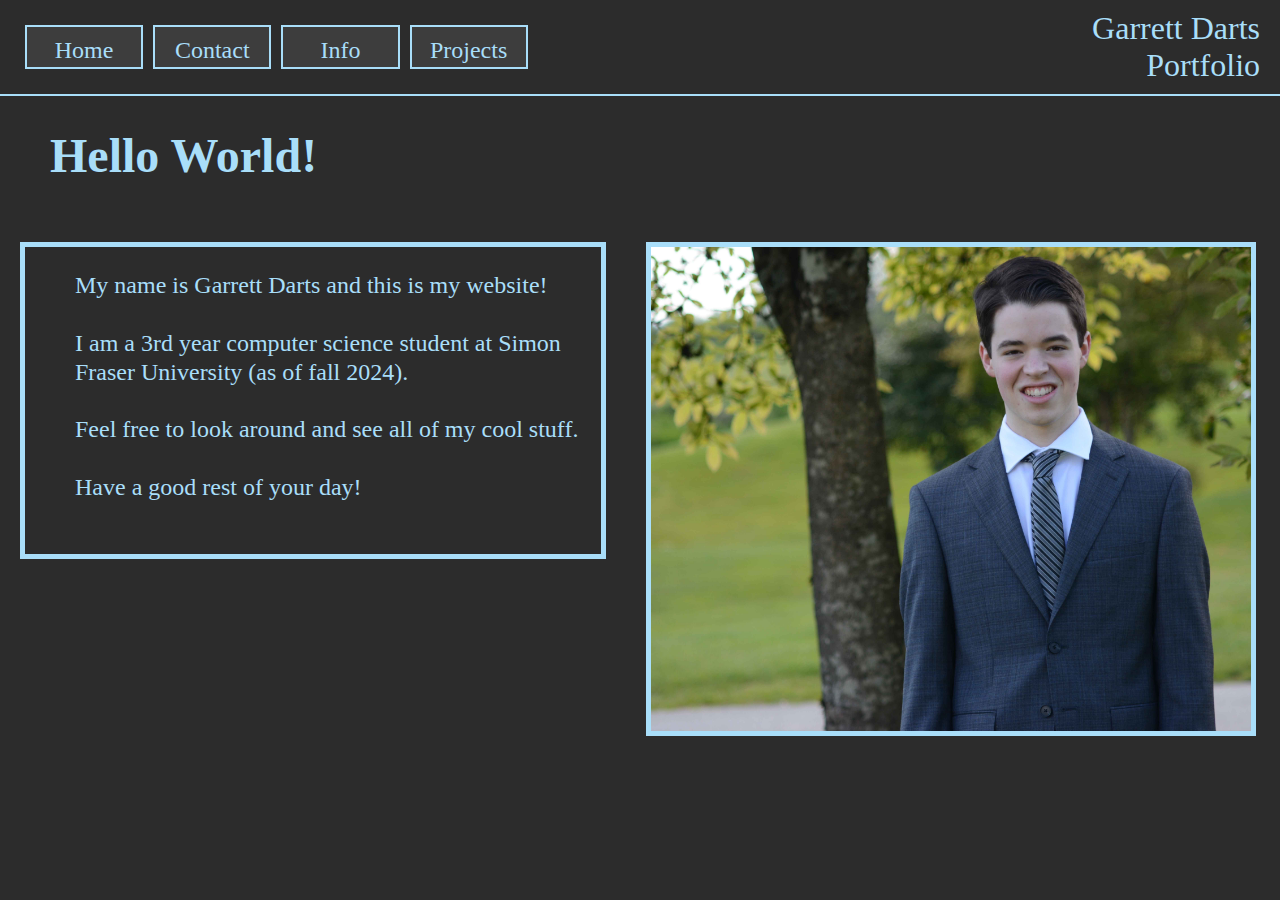
<file: index.html>
<html lang="en">
<head>
    <meta charset="UTF-8">
    <meta name="viewport" content="width=device-width, initial-scale=1.0">
    <title>Home</title>
    <link rel="stylesheet" href="styles.css">
    <link rel="icon" type="image/x-icon" href="images/favicon.png">
</head>
<body>
    <div class="header-container">
        <a href="index.html" class="button-header">Home</a>
        <a href="contact.html" class="button-header">Contact</a>
        <a href="info.html" class="button-header">Info</a>
        <a href="projects.html" class="button-header">Projects</a>
        <div class="title">Garrett Darts Portfolio</div>
    </div>
    <div class="divider"></div>


    <h1 style="text-indent: 50px;">Hello World!</h1>
    <br>
    <div class="text-image-container">
        <div class="text-content">
            <p style="margin-left: 50px; line-height: 1.2;">
            My name is Garrett Darts and this is my website!
            <br>
            <br>
            I am a 3rd year computer science student at Simon Fraser University (as of fall 2024).
            <br>
            <br>
            Feel free to look around and see all of my cool stuff. <br> <br>
            Have a good rest of your day! <br> <br>
            </p>
        </div>
        <div class="image-content">
        <img src="images/main.jpg" alt="Garrett Main Photo"> 
    </div>
</div>

</body>
</html>
</file>
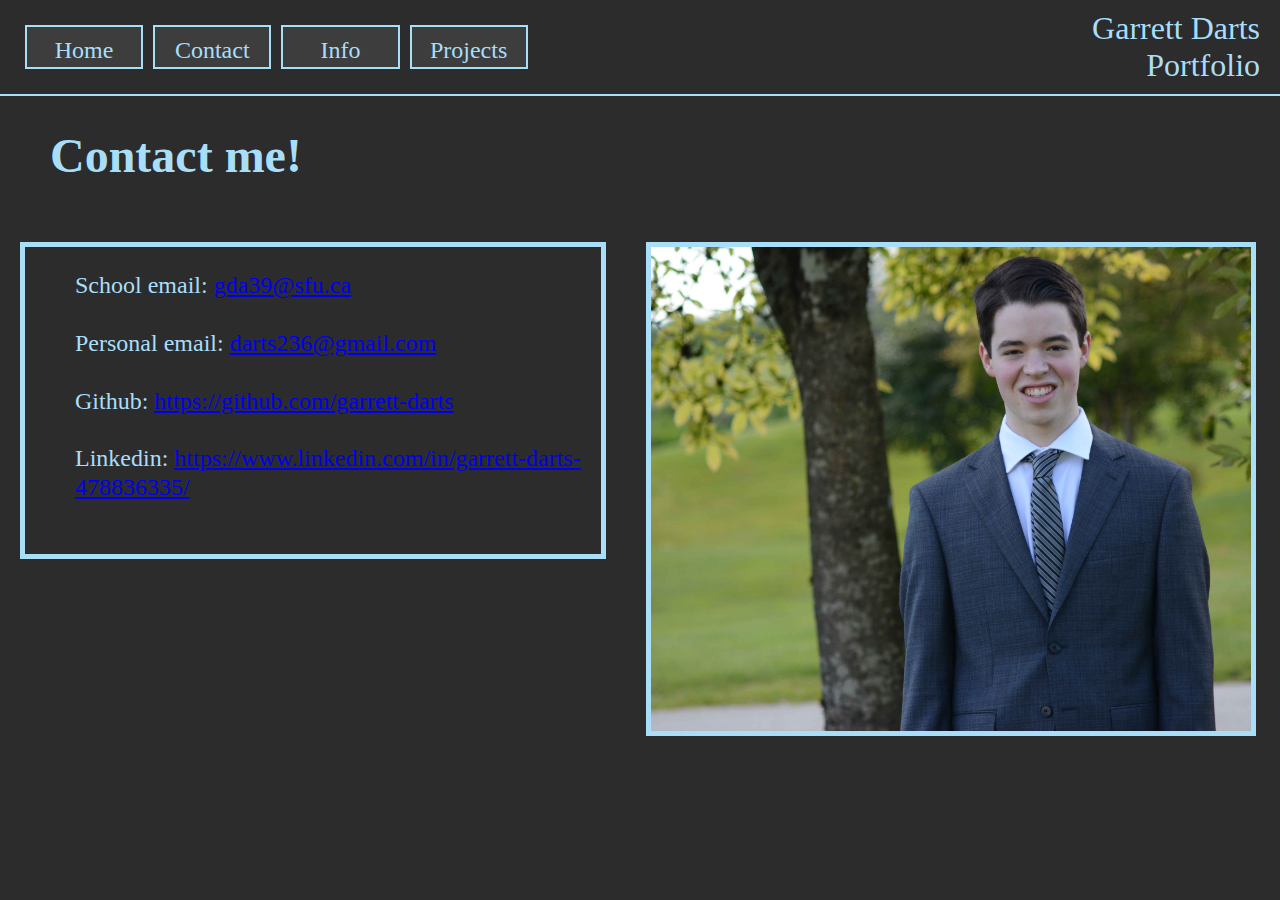
<file: contact.html>
<html lang="en">
<head>
    <meta charset="UTF-8">
    <meta name="viewport" content="width=device-width, initial-scale=1.0">
    <title>Contact</title>
    <link rel="stylesheet" href="styles.css">
    <link rel="icon" type="image/x-icon" href="images/favicon.png">
</head>
<body>
    <div class="header-container">
        <a href="index.html" class="button-header">Home</a>
        <a href="contact.html" class="button-header">Contact</a>
        <a href="info.html" class="button-header">Info</a>
        <a href="projects.html" class="button-header">Projects</a>
        <div class="title">Garrett Darts Portfolio</div>
    </div>
    <div class="divider"></div>



    <h1 style="text-indent: 50px;">Contact me!</h1>
    <br>
    <div class="text-image-container">
        <div class="text-content">
            <p style="margin-left: 50px; line-height: 1.2;">
                School email: <a href="mailto:gda39@sfu.ca">gda39@sfu.ca</a>
                <br><br>
                Personal email: <a href="mailto:darts236@gmail.com">darts236@gmail.com</a>
                <br><br>
                Github: <a href="https://github.com/garrett-darts" target="_blank">https://github.com/garrett-darts</a>
                <br><br>
                Linkedin: <a href="https://www.linkedin.com/in/garrett-darts-478836335/" target="_blank">https://www.linkedin.com/in/garrett-darts-478836335/</a>
                <br><br>
            </p>
        </div>
        <div class="image-content">
            <img src="images/main.jpg" alt="Garrett Main Photo"> 
        </div>
    </div>
</body>
</html>
</file>
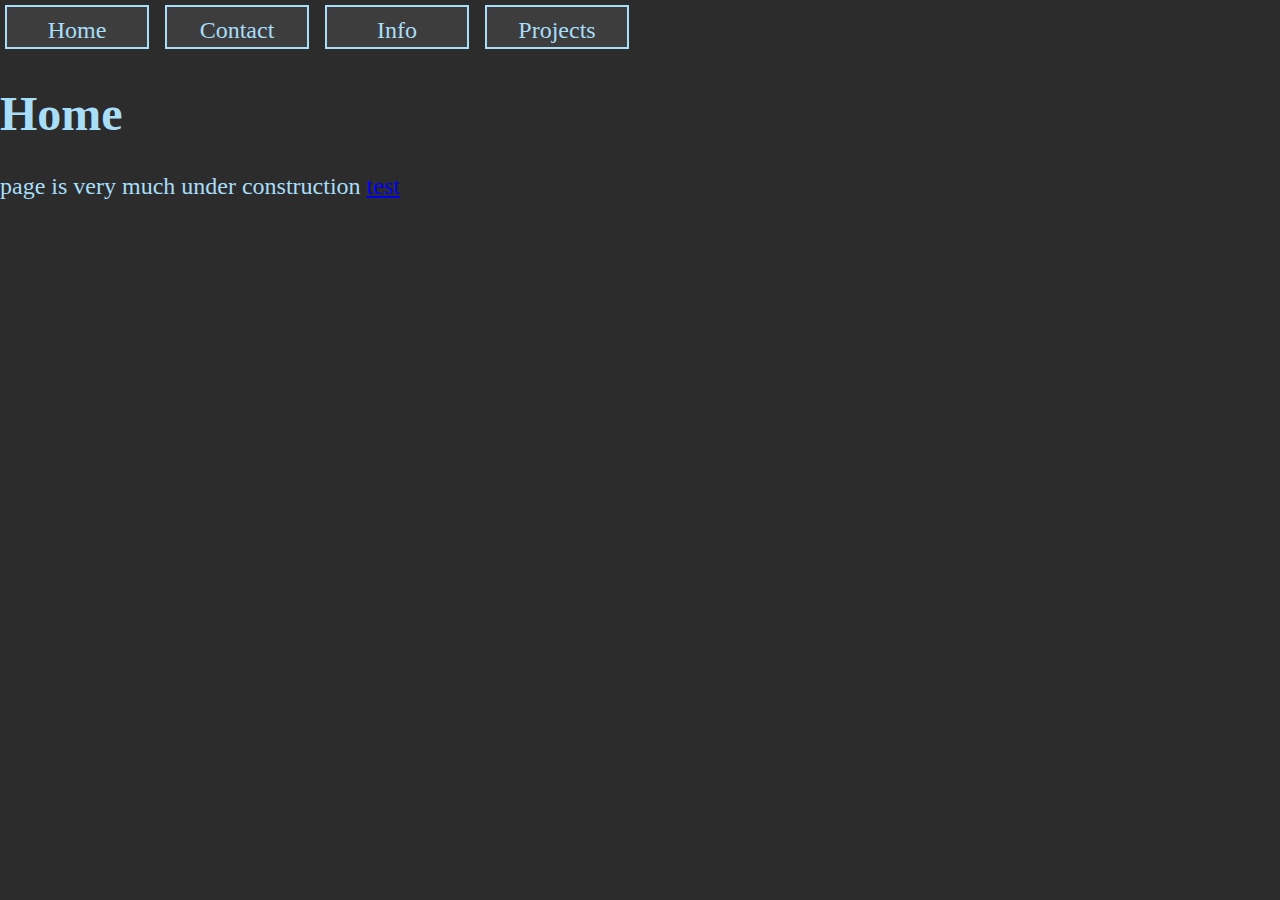
<file: home.html>
<html lang="en">
<head>
    <meta charset="UTF-8">
    <meta name="viewport" content="width=device-width, initial-scale=1.0">
    <title>Document</title>
    <link rel="stylesheet" href="styles.css">
</head>
<body>
    <a href="home.html" class="button-header">Home</a>
    <a href="contact.html" class="button-header">Contact</a>
    <a href="info.html" class="button-header">Info</a>
    <a href="projects.html" class="button-header">Projects</a>


    <h1>Home</h1>
    <p1>page is very much under construction</p1>
    <a href="/test.html">test</a>
</body>
</html>
</file>
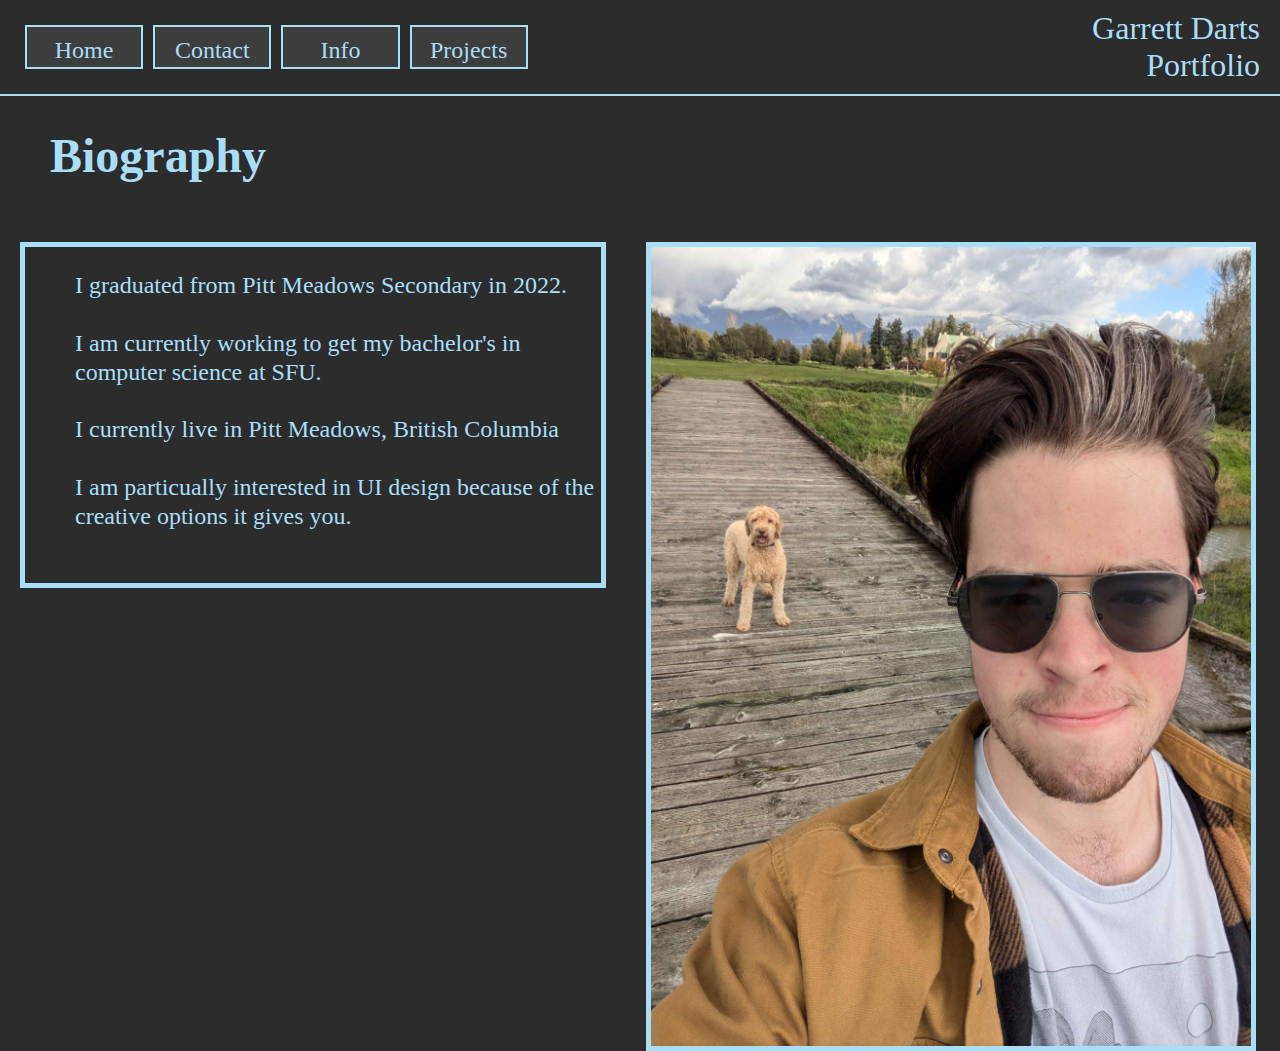
<file: info.html>
<html lang="en">
<head>
    <meta charset="UTF-8">
    <meta name="viewport" content="width=device-width, initial-scale=1.0">
    <title>Info</title>
    <link rel="stylesheet" href="styles.css">
    <link rel="icon" type="image/x-icon" href="images/favicon.png">
</head>
<body>
    <div class="header-container">
        <a href="index.html" class="button-header">Home</a>
        <a href="contact.html" class="button-header">Contact</a>
        <a href="info.html" class="button-header">Info</a>
        <a href="projects.html" class="button-header">Projects</a>
        <div class="title">Garrett Darts Portfolio</div>
    </div>
    <div class="divider"></div>


    <h1 style="text-indent: 50px;">Biography</h1>
    <br>
    <div class="text-image-container">
        <div class="text-content">
            <p style="margin-left: 50px; line-height: 1.2;">
            I graduated from Pitt Meadows Secondary in 2022.
            <br>
            <br>
            I am currently working to get my bachelor's in computer science at SFU.
            <br>
            <br>
            I currently live in Pitt Meadows, British Columbia<br> <br>
            I am particually interested in UI design because of the creative options it gives you. <br> <br>
            
            </p>
        </div>
        <div class="image-content">
        <img src="images/bio.jpg" alt="Garrett Main Photo"> 
    </div>
</div>
</body>
</html>
</file>
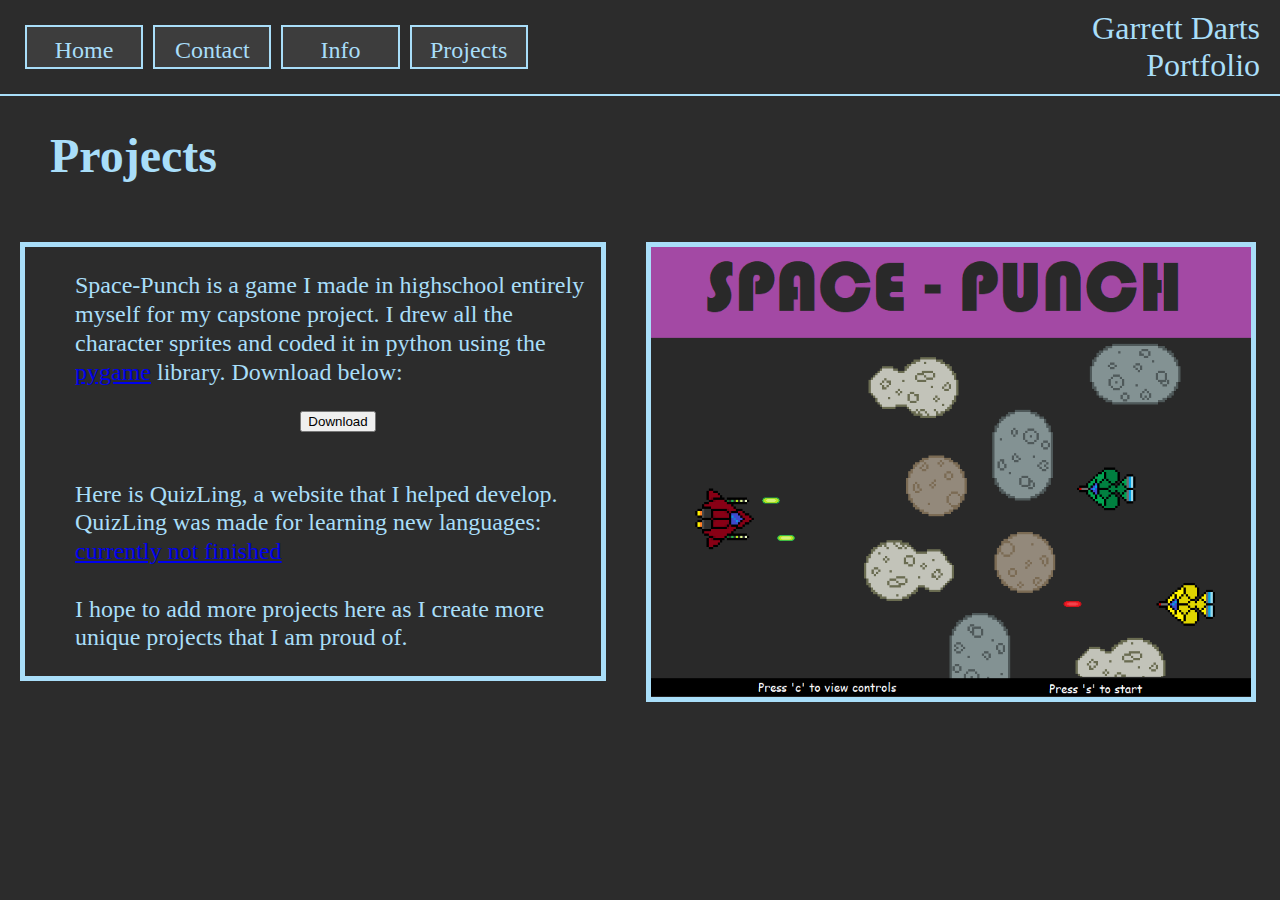
<file: projects.html>
<html lang="en">
<head>
    <meta charset="UTF-8">
    <meta name="viewport" content="width=device-width, initial-scale=1.0">
    <title>Projects</title>
    <link rel="stylesheet" href="styles.css">
    <link rel="icon" type="image/x-icon" href="images/favicon.png">
    <style>
        .centered-button {
            display: flex;
            justify-content: center;
            margin-left: 50px;
        }
    </style>
</head>
<body>
    <div class="header-container">
        <a href="index.html" class="button-header">Home</a>
        <a href="contact.html" class="button-header">Contact</a>
        <a href="info.html" class="button-header">Info</a>
        <a href="projects.html" class="button-header">Projects</a>
        <div class="title">Garrett Darts Portfolio</div>
    </div>
    <div class="divider"></div>

    <h1 style="text-indent: 50px;">Projects</h1>
    <br>
    <div class="text-image-container">
        <div class="text-content">
            <p style="margin-left: 50px; line-height: 1.2;">
                Space-Punch is a game I made in highschool entirely myself for my capstone project.
                I drew all the character sprites and coded it in python using the <a href="https://www.pygame.org/news" target="_blank">pygame</a> library.
                Download below:
            </p>
            <div class="centered-button">
                <form method="get" action="SP.exe">
                    <button type="submit">Download</button>
                </form>
            </div>

            <p style="margin-left: 50px; line-height: 1.2;">
                Here is QuizLing, a website that I helped develop. QuizLing was made for learning new languages:<br>
                <a href="https://github.com/CMPT-276-FALL-2024/project-15-mountains" target="_blank">currently not finished</a>
                <br>
                <br>
                I hope to add more projects here as I create more unique projects that I am proud of.
            </p>
        </div>
        <div class="image-content">
            <img src="images/space-punch.png" alt="Garrett Main Photo"> 
        </div>
    </div>
</body>
</html>
</file>
<file: styles.css>
body {
    margin: 0;
    background: #2c2c2c;
    font-family: 'Times New Roman', Times, serif;
    color: #A9DEF9;
    text-align: left;
    font-size: x-large;
    header {
        margin-top: 20px;
    }
    .divider {
        height: 2px; 
        background-color: #A9DEF9; 
        margin: 0 auto; 
        width: 100%; 
    }
    .button-header {
        display: inline-block;
        width: 120px;
        height: 20px; 
        padding: 10px; 
        background-color: #3D3D3D;
        color: #A9DEF9;
        border: none;
        border: 2px solid #A9DEF9;
        cursor: pointer;
        transition: background-color 0.3s ease;
        text-decoration: none;
        margin: 5px;
        text-align: center; 
    }

    .text-image-container {
        display: flex;
        align-items: flex-start;
    }

    .text-content {
        width: 45%; 
        margin-right: 20px; 
        margin-left: 20px;
        border: 5px solid #A9DEF9;
    }

    .image-content img {
        margin-left: 20px;
       
        width: 600%; 
        max-width: 600px; 
        height: auto; 
        border: 5px solid #A9DEF9;
    }

    .title {
        text-align: right; 
        margin-left: 500px; 
        font-size: 32px; 
        color: #A9DEF9; 
    }
    .header-container {
        display: flex; 
        justify-content: space-between;
        align-items: center; 
        padding: 10px 20px; 
    }
    
    .button-header:hover {
        background-color:  #554d4d;
    }
    
    .button-header:active {
        background-color: #A9DEF9;
    }
    .centered-button {
        display: flex;
        justify-content: center;
        margin-left: 50px;
    }

}
</file>
